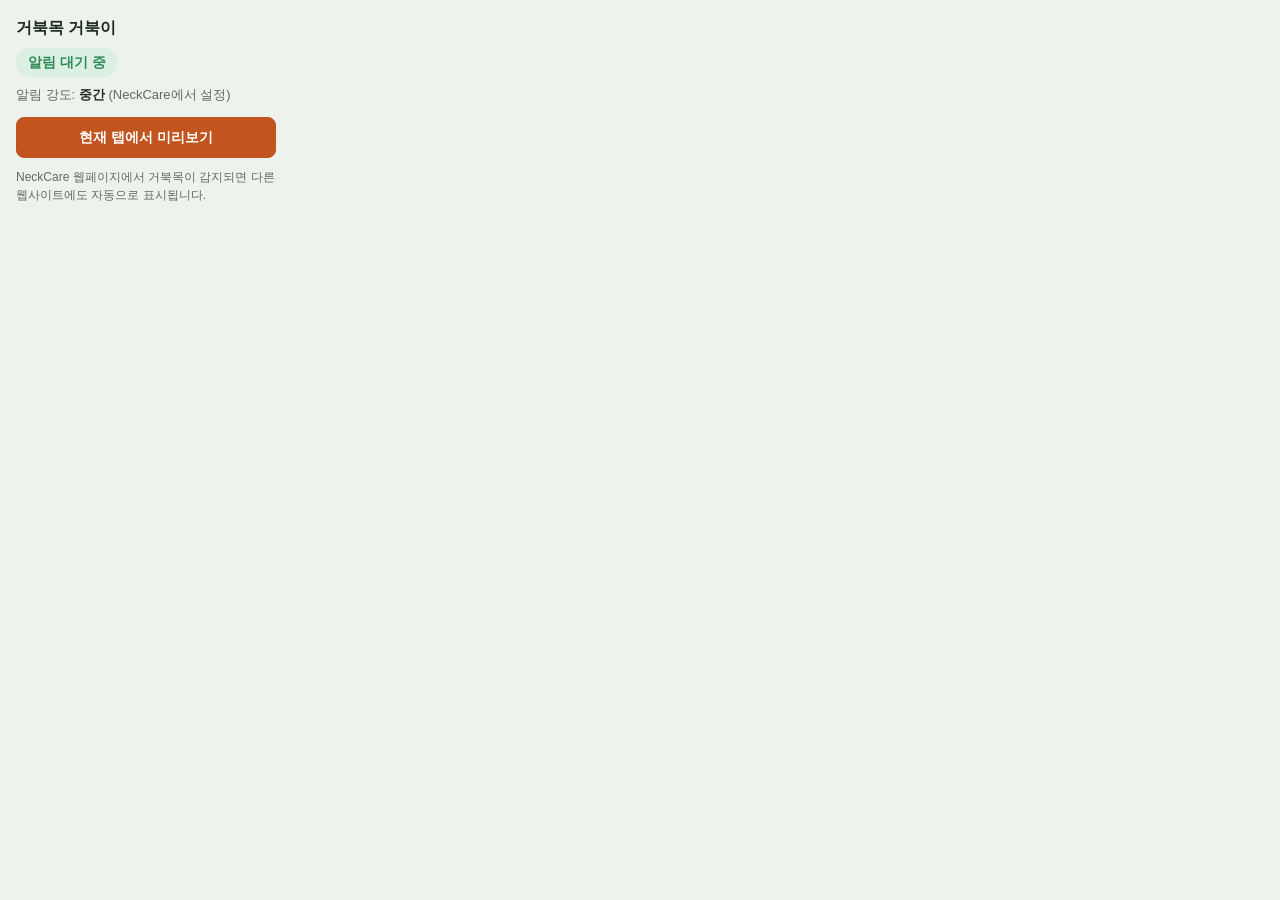
<file: turtle-extension/popup.html>
<!doctype html>
<html lang="ko">
<head>
<meta charset="utf-8">
<style>
  body {
    width: 260px; margin: 0; padding: 16px;
    font: 14px/1.5 "Apple SD Gothic Neo", "Malgun Gothic", sans-serif;
    color: #1f2a24; background: #eef2ec;
  }
  h1 { font-size: 16px; margin: 0 0 8px; }
  .pill {
    display: inline-block; font-weight: 600; padding: 4px 12px; border-radius: 999px;
    background: #dcefe3; color: #2f8a57; margin-bottom: 8px;
  }
  .pill.bad { background: #fbe6da; color: #c2551f; }
  .level { margin: 0 0 12px; font-size: 13px; color: #5d6b62; }
  .level strong { color: #1f2a24; }
  button {
    width: 100%; font: inherit; font-weight: 600; padding: 9px; border-radius: 8px;
    border: 1px solid #c2551f; background: #c2551f; color: #fff; cursor: pointer;
  }
  button:disabled { opacity: .6; cursor: default; }
  p { font-size: 12px; color: #5d6b62; margin: 10px 0 0; }
  #result:empty { display: none; }
  #result { color: #1f2a24; font-weight: 600; }
</style>
</head>
<body>
  <h1>거북목 거북이</h1>
  <span class="pill" id="pill">알림 대기 중</span>
  <p class="level">알림 강도: <strong id="level">중간</strong> (NeckCare에서 설정)</p>
  <button id="preview" type="button">현재 탭에서 미리보기</button>
  <p id="result"></p>
  <p>NeckCare 웹페이지에서 거북목이 감지되면 다른 웹사이트에도 자동으로 표시됩니다.</p>
  <script src="popup.js"></script>
</body>
</html>
</file>
